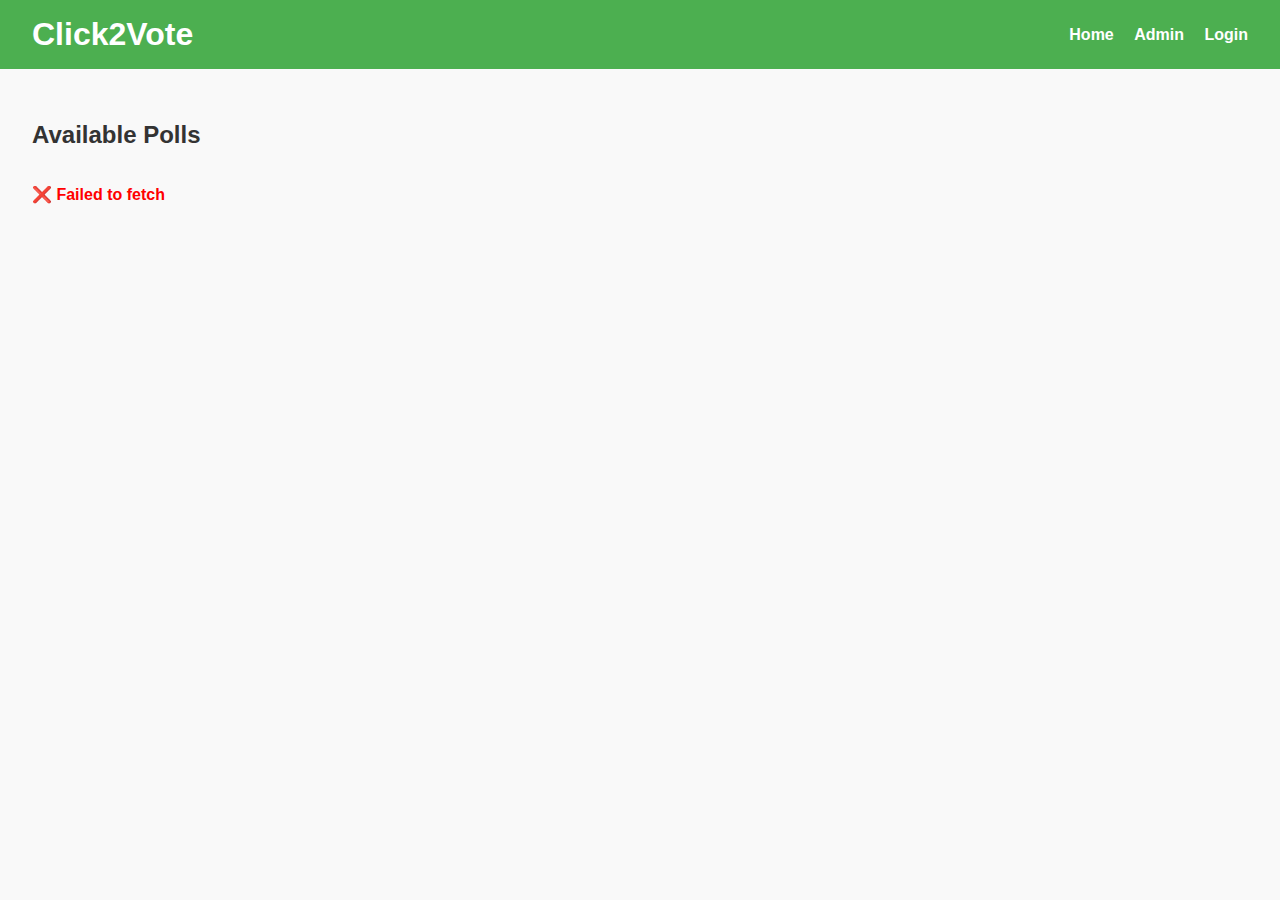
<file: frontend/index.html>
<!DOCTYPE html>
<html lang="en">
<head>
  <meta charset="UTF-8">
  <title>Click2Vote - Polls</title>
  <link rel="stylesheet" href="style.css">
</head>
<body>
  <header>
    <h1>Click2Vote</h1>
    <nav>
      <a href="index.html">Home</a>
      <a href="admin.html">Admin</a>
      <a href="login.html">Login</a>
    </nav>
  </header>

  <main>
    <h2>Available Polls</h2>
    <div id="polls" class="grid"></div>
  </main>

  <script src="script.js"></script>
  <script>
    loadPolls();
  </script>
</body>
</html>
</file>
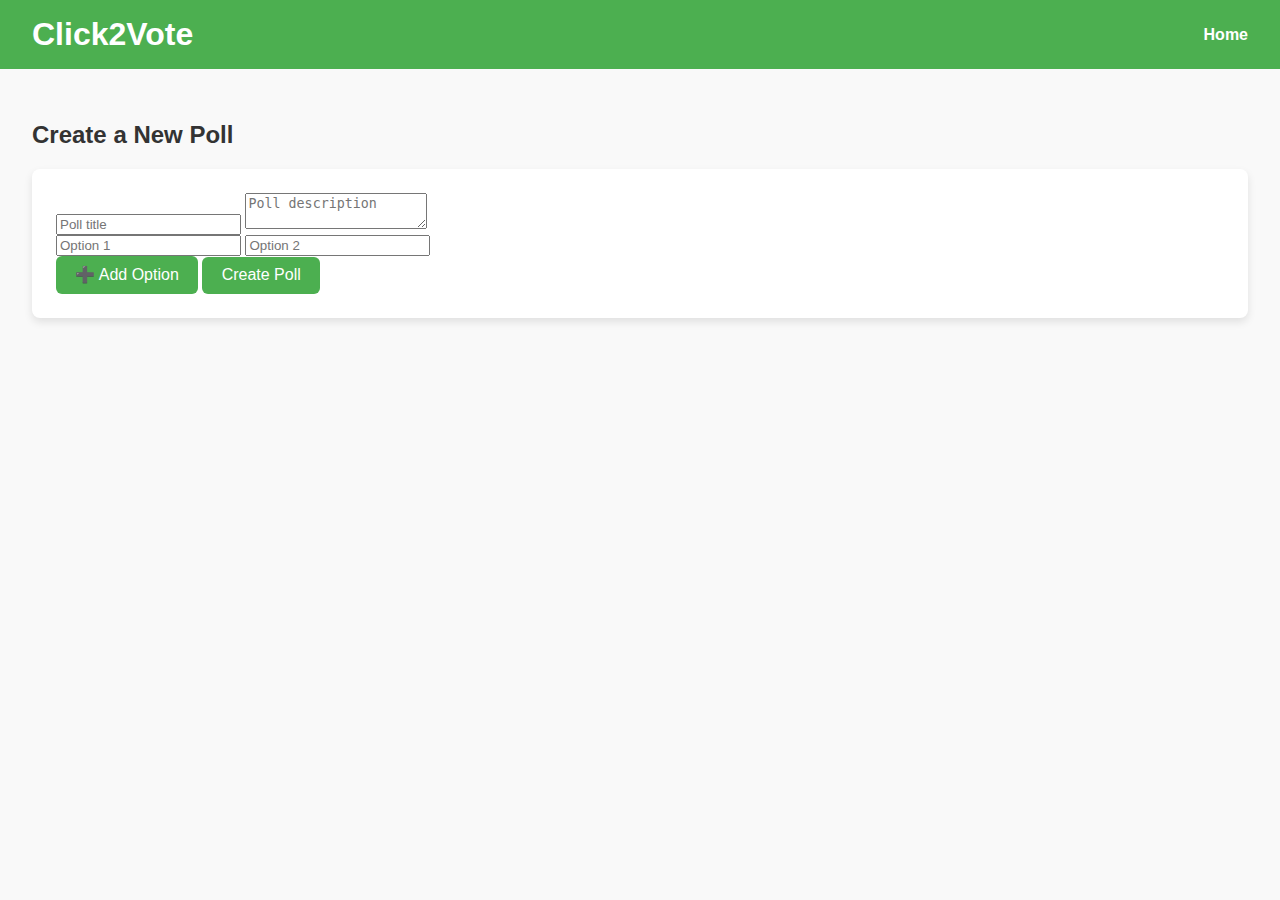
<file: frontend/admin.html>
<!DOCTYPE html>
<html lang="en">
<head>
  <meta charset="UTF-8">
  <title>Click2Vote - Admin</title>
  <link rel="stylesheet" href="style.css">
</head>
<body>
  <header>
    <h1>Click2Vote</h1>
    <nav>
      <a href="index.html">Home</a>
    </nav>
  </header>

  <main>
    <h2>Create a New Poll</h2>
    <form id="pollForm" class="card">
      <input type="text" id="title" placeholder="Poll title" required>
      <textarea id="description" placeholder="Poll description"></textarea>
      <div id="options">
        <input type="text" placeholder="Option 1" required>
        <input type="text" placeholder="Option 2" required>
      </div>
      <button type="button" onclick="addOption()">➕ Add Option</button>
      <button type="submit">Create Poll</button>
    </form>
    <p id="adminMessage"></p>
  </main>

  <script src="script.js"></script>
  <script>
    setupAdmin();
  </script>
</body>
</html>
</file>
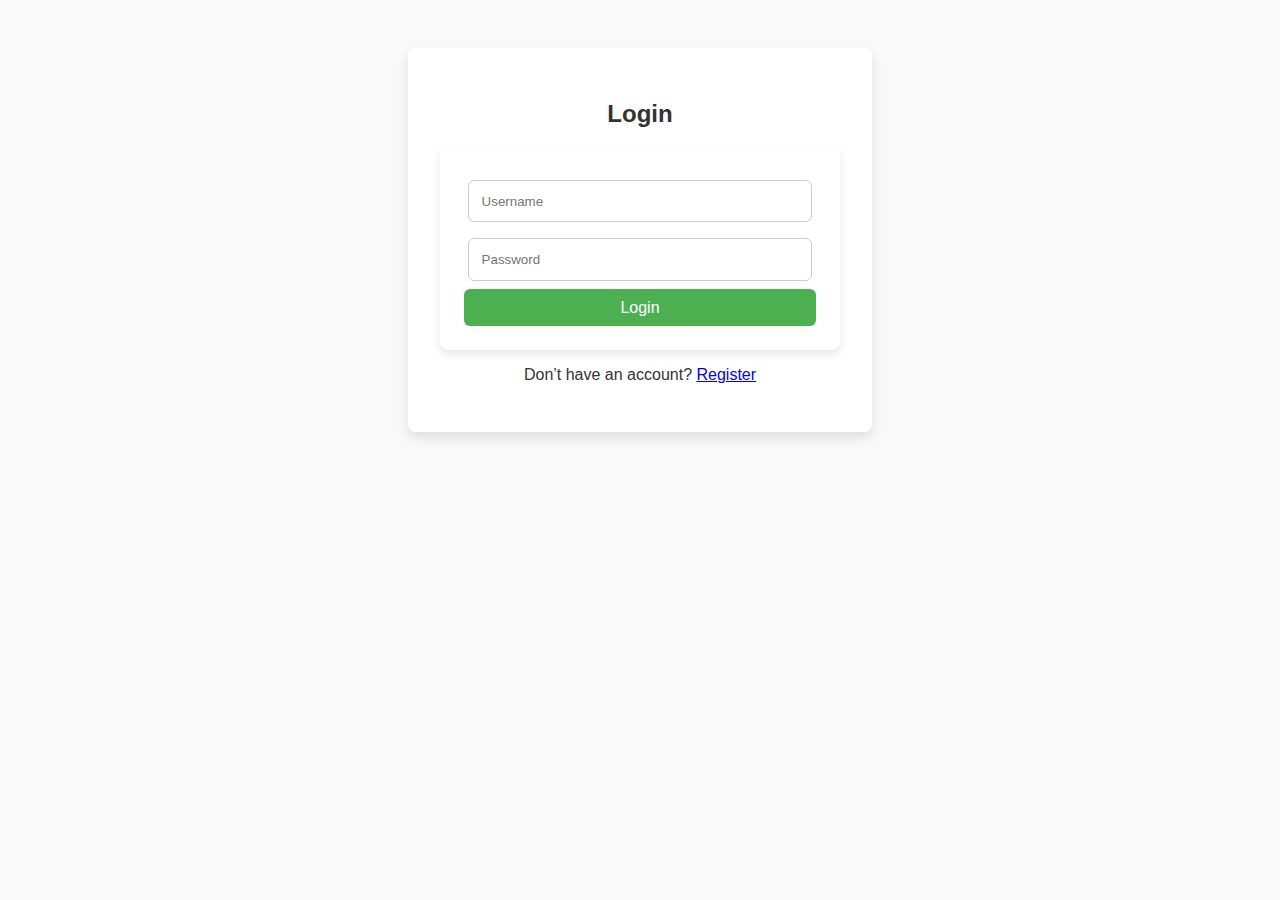
<file: frontend/login.html>
<!DOCTYPE html>
<html lang="en">
<head>
  <meta charset="UTF-8">
  <title>Login - Click2Vote</title>
  <link rel="stylesheet" href="style.css">
</head>
<body>
  <main class="auth">
    <h2>Login</h2>
    <form id="loginForm" class="card">
      <input type="text" id="username" placeholder="Username" required>
      <input type="password" id="password" placeholder="Password" required>
      <button type="submit">Login</button>
    </form>
    <p>Don’t have an account? <a href="register.html">Register</a></p>
    <p id="loginMessage"></p>
  </main>

  <script src="script.js"></script>
  <script>
    setupLogin();
  </script>
</body>
</html>
</file>
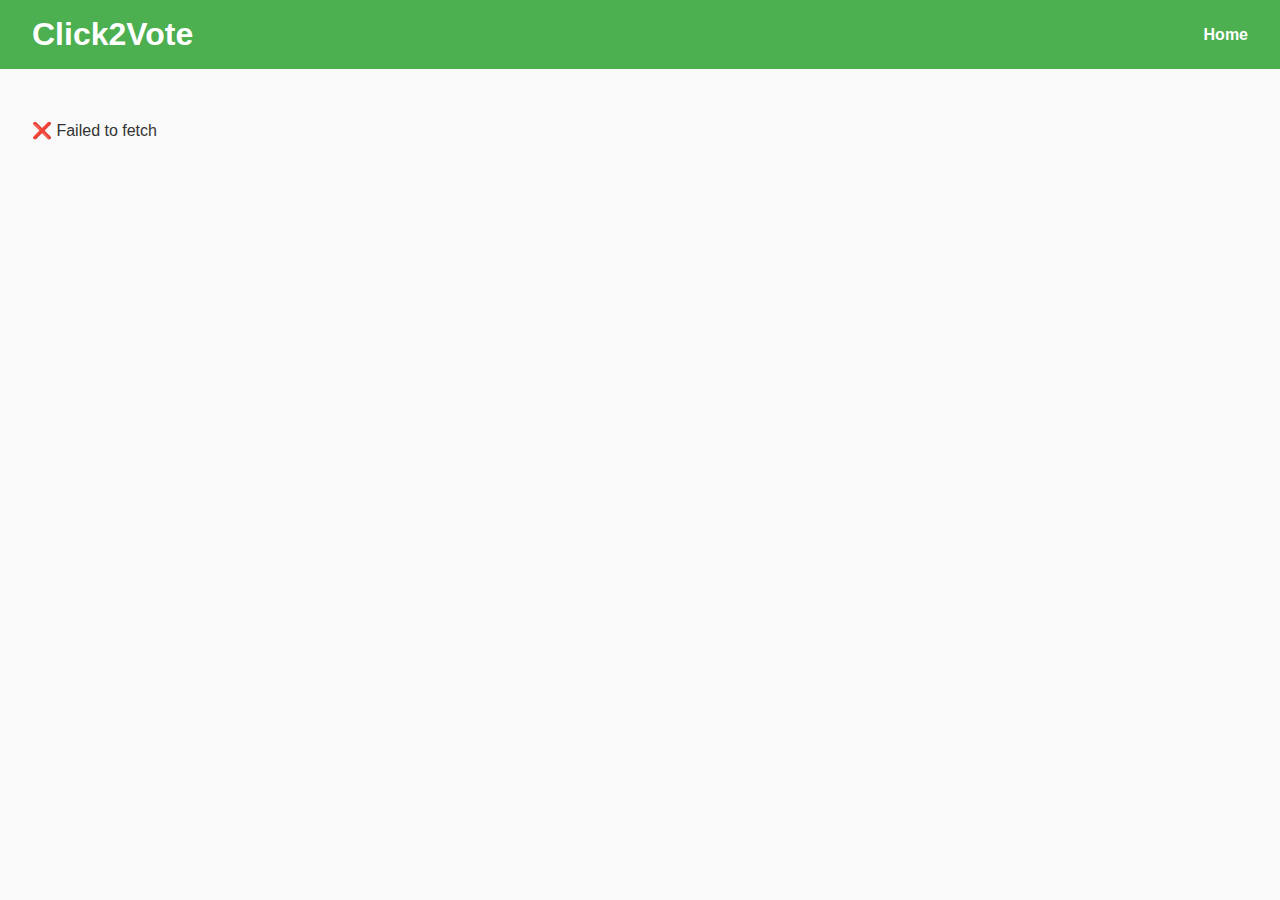
<file: frontend/poll.html>
<!DOCTYPE html>
<html lang="en">
<head>
  <meta charset="UTF-8">
  <title>Click2Vote - Poll</title>
  <link rel="stylesheet" href="style.css">
</head>
<body>
  <header>
    <h1>Click2Vote</h1>
    <nav>
      <a href="index.html">Home</a>
    </nav>
  </header>

  <main>
    <h2 id="title"></h2>
    <p id="description"></p>
    <form id="voteForm"></form>
    <p id="message"></p>
  </main>

  <script src="script.js"></script>
  <script>
    loadPoll();
  </script>
</body>
</html>
</file>
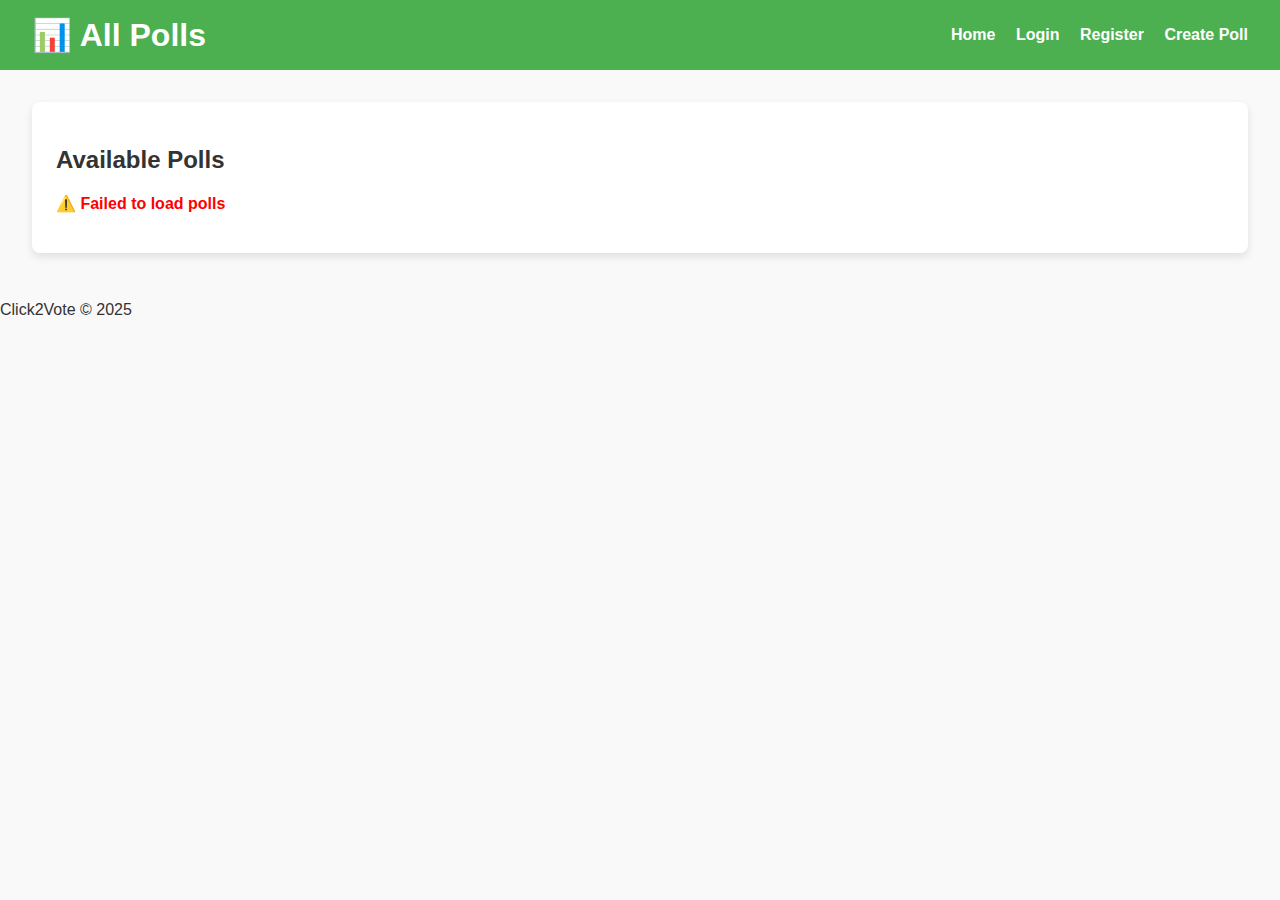
<file: frontend/polls.html>
<!DOCTYPE html>
<html lang="en">
<head>
  <meta charset="UTF-8">
  <meta name="viewport" content="width=device-width, initial-scale=1.0">
  <title>All Polls - Click2Vote</title>
  <link rel="stylesheet" href="style.css">
</head>
<body>
  <header>
    <h1>📊 All Polls</h1>
    <nav>
      <a href="index.html">Home</a>
      <a href="login.html">Login</a>
      <a href="register.html">Register</a>
      <a href="admin.html">Create Poll</a>
    </nav>
  </header>

  <main>
    <section class="card">
      <h2>Available Polls</h2>
      <div id="polls-list" class="list"></div>
    </section>
  </main>

  <footer>
    <p>Click2Vote © 2025</p>
  </footer>

  <script src="script.js"></script>
  <script>
    document.addEventListener("DOMContentLoaded", async () => {
      const pollsContainer = document.getElementById("polls-list");
      try {
        const polls = await fetchPolls();
        if (polls.length === 0) {
          pollsContainer.innerHTML = "<p>No polls available right now.</p>";
          return;
        }
        pollsContainer.innerHTML = polls.map(p => `
          <div class="poll-item">
            <h3>${p.title}</h3>
            <p>${p.description}</p>
            <a href="poll.html?id=${p.id}" class="btn">View & Vote</a>
          </div>
        `).join("");
      } catch (err) {
        pollsContainer.innerHTML = "<p class='error'>⚠️ Failed to load polls</p>";
        console.error(err);
      }
    });
  </script>
</body>
</html>
</file>
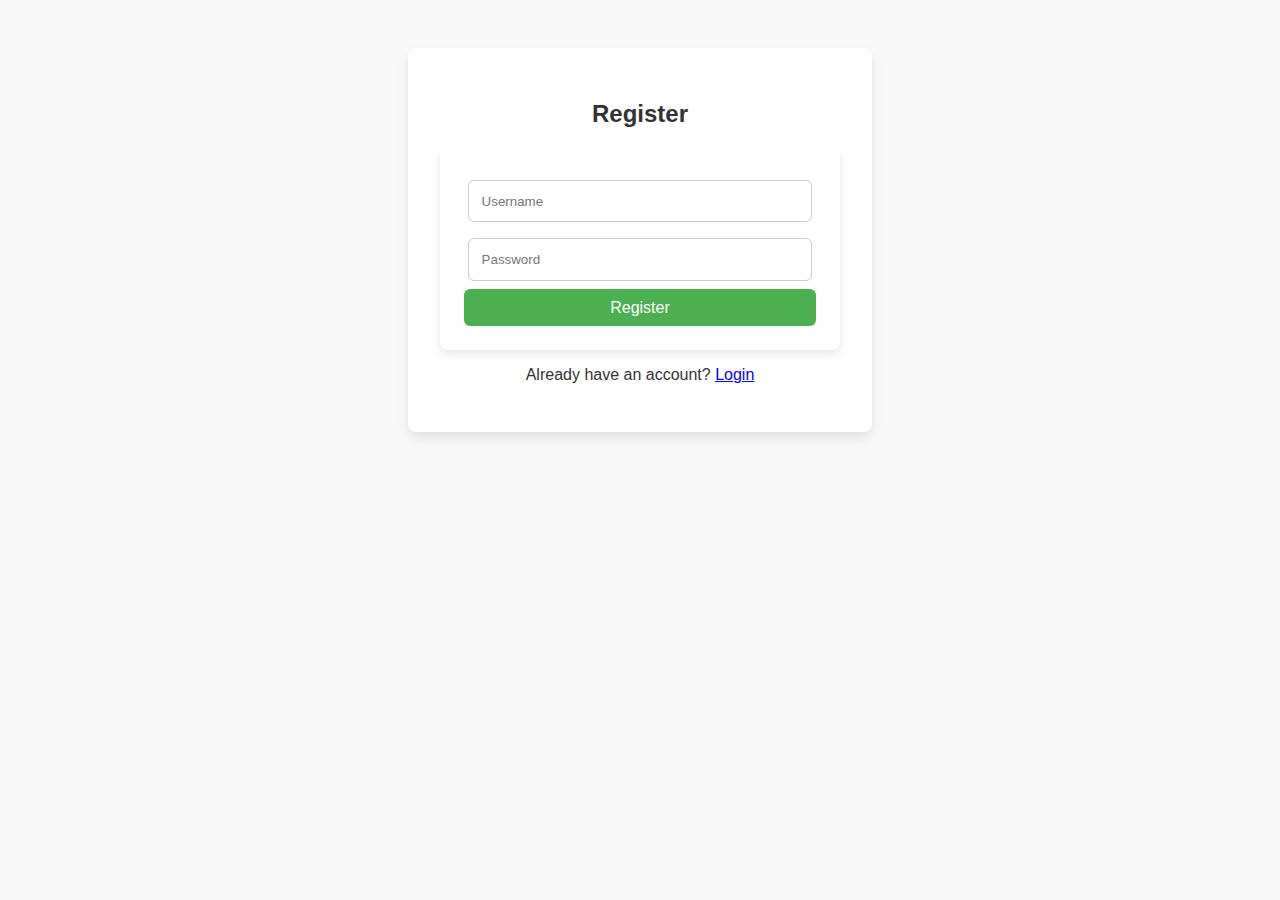
<file: frontend/register.html>
<!DOCTYPE html>
<html lang="en">
<head>
  <meta charset="UTF-8">
  <title>Register - Click2Vote</title>
  <link rel="stylesheet" href="style.css">
</head>
<body>
  <main class="auth">
    <h2>Register</h2>
    <form id="registerForm" class="card">
      <input type="text" id="username" placeholder="Username" required>
      <input type="password" id="password" placeholder="Password" required>
      <button type="submit">Register</button>
    </form>
    <p>Already have an account? <a href="login.html">Login</a></p>
    <p id="registerMessage"></p>
  </main>

  <script src="script.js"></script>
  <script>
    setupRegister();
  </script>
</body>
</html>
</file>
<file: frontend/style.css>
/* Global styles */
body {
  font-family: 'Segoe UI', Tahoma, Geneva, Verdana, sans-serif;
  background: #f9f9f9;
  margin: 0;
  padding: 0;
  color: #333;
}

/* Header */
header {
  background: #4CAF50;
  color: white;
  padding: 1rem 2rem;
  display: flex;
  justify-content: space-between;
  align-items: center;
}

header h1 {
  margin: 0;
}

nav a {
  color: white;
  margin-left: 1rem;
  text-decoration: none;
  font-weight: bold;
}

nav a:hover {
  text-decoration: underline;
}

/* Main */
main {
  padding: 2rem;
}

/* Cards & grids */
.grid {
  display: grid;
  grid-template-columns: repeat(auto-fit, minmax(250px, 1fr));
  gap: 1rem;
}

.card {
  background: white;
  border-radius: 8px;
  padding: 1.5rem;
  box-shadow: 0 4px 8px rgba(0,0,0,0.1);
}

.card h3 {
  margin-top: 0;
}

/* Buttons */
button, .btn {
  background: #4CAF50;
  color: white;
  padding: 0.6rem 1.2rem;
  border: none;
  border-radius: 6px;
  cursor: pointer;
  font-size: 1rem;
}

button:hover, .btn:hover {
  background: #45a049;
}

/* Auth forms */
.auth {
  max-width: 400px;
  margin: 3rem auto;
  background: white;
  padding: 2rem;
  border-radius: 8px;
  box-shadow: 0 6px 12px rgba(0,0,0,0.1);
  text-align: center;
}

.auth input {
  width: 90%;
  margin: 0.5rem 0;
  padding: 0.8rem;
  border: 1px solid #ccc;
  border-radius: 6px;
}

.auth button {
  width: 100%;
}

.error {
  color: red;
  font-weight: bold;
}
</file>
